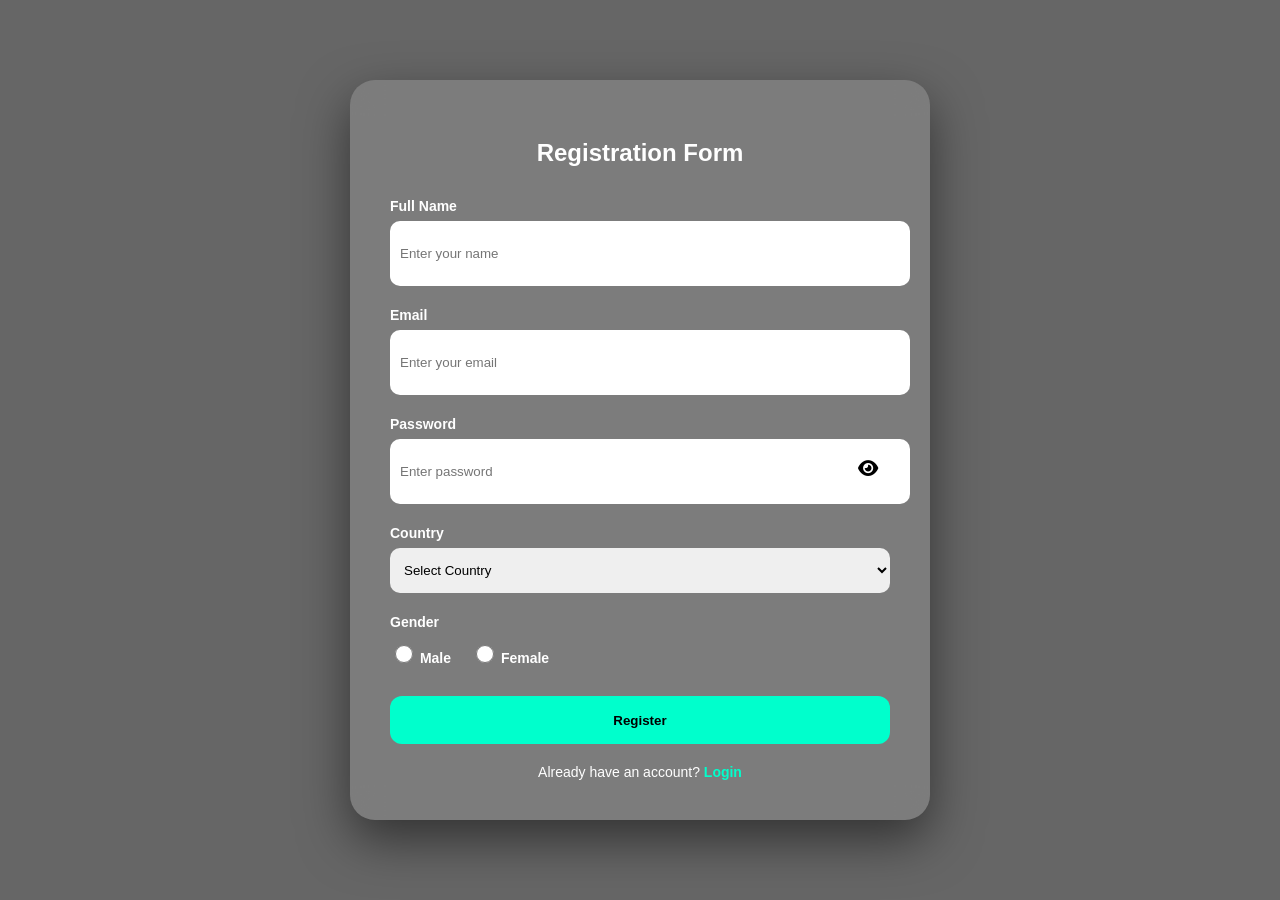
<file: index.html>
<!DOCTYPE html>
<html>
<head>
<title>Registration Form</title>
<link rel="stylesheet" href="https://cdnjs.cloudflare.com/ajax/libs/font-awesome/6.5.0/css/all.min.css">

<style>
body{
  margin:0;
  font-family:Arial;
  height:100vh;
  display:flex;
  justify-content:center;
  align-items:center;
  background:url("https://images.unsplash.com/photo-1506744038136-46273834b3fb") center/cover no-repeat;
  position:relative;
}

body::before{
  content:"";
  position:absolute;
  inset:0;
  background:rgba(0,0,0,.6);
}

.form-container{
  position:relative;
  width:500px;
  padding:40px;
  border-radius:25px;
  background:rgba(255,255,255,.15);
  backdrop-filter:blur(15px);
  box-shadow:0 20px 50px rgba(0,0,0,.5);
  color:#fff;
  z-index:1;
}

h2{ text-align:center; margin-bottom:30px; }

.input-group{ margin-bottom:20px; }

label{ font-weight:bold; font-size:14px; }

input,select{
  width:100%;
  height:45px;
  margin-top:6px;
  padding:10px;
  border-radius:10px;
  border:none;
  outline:none;
  transition:.3s;
}

input:focus,select:focus{ box-shadow:0 0 12px #00ffcc; }

.gender-group{
  display:flex;
  gap:20px;
  margin-top:8px;
}

.gender-group input{
  accent-color:#00ffcc;
  width:18px;
  height:18px;
}

.btn{
  width:100%;
  height:48px;
  border:none;
  border-radius:12px;
  background:#00ffcc;
  font-weight:bold;
  cursor:pointer;
  margin-top:10px;
  transition:.3s;
}

.btn:hover{
  background:#fff;
  color:#000;
  transform:scale(1.05);
}

.login-text{
  text-align:center;
  margin-top:20px;
  font-size:14px;
}

.login-text a{
  color:#00ffcc;
  text-decoration:none;
  font-weight:bold;
}

.password-wrapper{
  position: relative;
}

.eye{
  position: absolute;
  right: 12px;
  top: 50%;
  transform: translateY(-50%);
  cursor: pointer;
  font-size:18px;
  user-select:none;
  color:#000;
}
</style>
</head>

<body>

<div class="form-container">
  <h2>Registration Form</h2>

  <form onsubmit="return validateForm()">

    <div class="input-group">
      <label>Full Name</label>
      <input type="text" placeholder="Enter your name" 
             pattern="[A-Za-z ]+" 
             title="Only letters allowed"
             required>
    </div>

    <div class="input-group">
      <label>Email</label>
      <input type="email" placeholder="Enter your email" required>
    </div>

    <div class="input-group">
      <label>Password</label>
      <div class="password-wrapper">
        <input type="password" 
               id="password"
               placeholder="Enter password" 
               minlength="6" 
               required>
        <span class="eye" onclick="togglePassword()">
          <i class="fa-solid fa-eye" id="eyeIcon"></i>
        </span>
      </div>
    </div>

    <div class="input-group">
      <label>Country</label>
      <select id="country" required>
        <option value="">Select Country</option>
        <option>Pakistan</option>
        <option>India</option>
        <option>USA</option>
        <option>UK</option>
      </select>
    </div>

    <div class="input-group">
      <label>Gender</label>
      <div class="gender-group">
        <label>
          <input type="radio" name="gender" value="Male" required> Male
        </label>
        <label>
          <input type="radio" name="gender" value="Female" required> Female
        </label>
      </div>
    </div>

    <button type="submit" class="btn">Register</button>

    <div class="login-text">
      Already have an account? <a href="#">Login</a>
    </div>

  </form>
</div>

<script>
function togglePassword(){
  let pass = document.getElementById("password");
  let icon = document.getElementById("eyeIcon");

  if(pass.type === "password"){
    pass.type = "text";
    icon.classList.remove("fa-eye");
    icon.classList.add("fa-eye-slash");
  }else{
    pass.type = "password";
    icon.classList.remove("fa-eye-slash");
    icon.classList.add("fa-eye");
  }
}

function validateForm(){
  let gender = document.querySelector('input[name="gender"]:checked');
  let country = document.getElementById("country").value;

  if(!gender){
    alert("Please select your gender");
    return false;
  }

  if(country === ""){
    alert("Please select your country");
    return false;
  }

  alert("Registration Successful!");
  return true;
}
</script>

</body>
</htm
</file>
